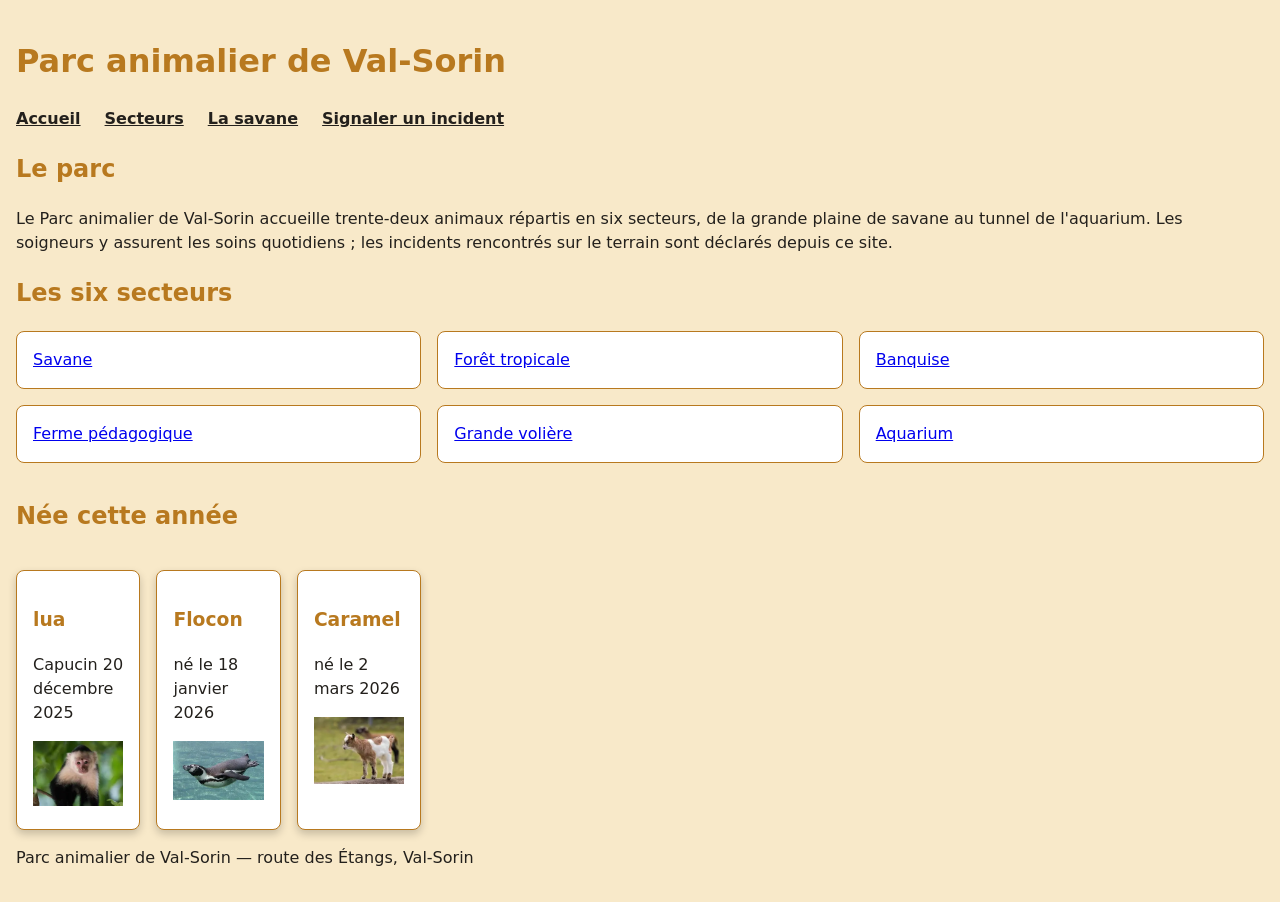
<file: index.html>
<!DOCTYPE html>
<html lang="fr">
<head>
  
  <meta charset="utf-8">
  <meta name="viewport" content="width=device-width, initial-scale=1">
  <title>Parc animalier de Val-Sorin</title>
  <link rel="stylesheet" href="css/site.css">
</head>
<body>
  <header>
    <h1>Parc animalier de Val-Sorin</h1>
    <nav aria-label="Menu principal">
      <ul>
        <li><a href="index.html">Accueil</a></li>
        <li><a href="secteurs.html">Secteurs</a></li>
        <li><a href="secteur.html">La savane</a></li>
        <li><a href="ticket.html">Signaler un incident</a></li>
      </ul>
    </nav>
  </header>

  <main>
    <h2>Le parc</h2>
    <p>
      Le Parc animalier de Val-Sorin accueille trente-deux animaux répartis en six
      secteurs, de la grande plaine de savane au tunnel de l'aquarium. Les soigneurs
      y assurent les soins quotidiens ; les incidents rencontrés sur le terrain sont
      déclarés depuis ce site.
    </p>

    <h2>Les six secteurs</h2>
    <ul class="cartes">
      <li><a href="secteur.html">Savane</a></li>
      <li><a href="secteurs.html#TRO">Forêt tropicale</a></li>
      <li><a href="secteurs.html#BAN">Banquise</a></li>
      <li><a href="secteurs.html#FER">Ferme pédagogique</a></li>
      <li><a href="secteurs.html#VOL">Grande volière</a></li>
      <li><a href="secteurs.html#AQU">Aquarium</a></li>
    </ul>
  </main>

     <section class="cartes">
      <h2>Née cette année</h2>

         <div class="row row-cols-1 row-cols-md-3 g-3">

        <div class="col">
          <article id="bebe1">

            <div class="card-body">
         </div>
        </article>
  </div>
      <section class="cartes">


      <article id="bebe1" class="bebe1">
      <h3>lua</h3>
        <p>Capucin 20 décembre 2025</p>
         <img src="data/images/OIP.webp" alt="Capucin">
      </article>

      <article id="bebe2" class="bebe1">
        <h3>Flocon</h3>
        <p>né le 18 janvier 2026</p>
          <img src="data/images/OIP (1).webp" alt="manchot de Humbolt">
      </article>

      <article id="bebe3" class="bebe1">
        <h3>Caramel</h3>
        <p>né le 2 mars 2026</p>
         <img src="data/images/télécharger.webp" alt="Chevre naine">
      </article>
  </div>
     </section>
</div>
  <footer>
    <p>Parc animalier de Val-Sorin — route des Étangs, Val-Sorin</p>
  </footer>
</body>
</html>
</file>
<file: css/site.css>
/* Parc animalier de Val-Sorin - la feuille unique des quatre pages.
   Mission 1, etape 2. Mobile d'abord : une colonne par defaut,
   trois colonnes seulement a partir de 768 px. */

/* Q2 - la charte du parc : quatre variables, et plus aucune couleur ailleurs */
:root {
  --fond: #f8e9c9;
  --texte: #23201c;
  --accent: #b8791f;
  --police: system-ui, "Segoe UI", Arial, sans-serif;
}

body {
  background: var(--fond);
  color: var(--texte);
  font-family: var(--police);
  margin: 0;
  padding: 1rem;
  line-height: 1.5;
}

h1, h2, h3 {
  color: var(--accent);
}

/* Q3 - la navigation sur une ligne : flex sur le PARENT, la liste */
nav ul {
  display: flex;
  gap: 1.5rem;
  list-style: none;
  padding: 0;
  flex-wrap: wrap;
}

nav a {
  color: var(--texte);
  font-weight: 600;
}

/* Q4 - une meme classe sur les deux conteneurs : une colonne d'abord */
.cartes {
  display: grid;
  grid-template-columns: 1fr;
  gap: 1rem;
  list-style: none;
  padding: 0;
}

/* le titre de la section est un enfant du conteneur, comme les cartes :
   sans cette regle il occupe la premiere case de la grille */
.cartes > h2 {
  grid-column: 1 / -1;
}

.cartes > li,
.cartes > article {
  background: white;
  border: 1px solid var(--accent);
  border-radius: 8px;
  padding: 1rem;
  transition: transform 0.2s;
}

/* Q6 - le survol : la transition est deja sur l'etat de repos, au-dessus */
.cartes > li:hover,
.cartes > article:hover {
  transform: scale(1.03);
}

/* Q9 (consolidation) - l'animal en soins se distingue par une classe */
.cartes > article.soins {
  border-left: 8px solid var(--accent);
}

/* Q7 - le tableau des secteurs */
table {
  border-collapse: collapse;
  width: 100%;
}

caption {
  text-align: left;
  font-weight: 600;
  padding-bottom: 0.5rem;
}

th {
  background: var(--accent);
  color: white;
  text-align: left;
  padding: 0.5rem;
}

td {
  padding: 0.5rem;
  background: white;
}

tr.paire td {
  background: var(--fond);
}

/* Q8 - le formulaire : l'etiquette au-dessus, le champ sur toute la largeur */
label {
  display: block;
  font-weight: 600;
}

input,
select,
textarea {
  width: 100%;
  box-sizing: border-box;
  padding: 0.5rem;
  font-family: inherit;
  font-size: 1rem;
}

/* les boutons radio gardent leur taille, leur etiquette reste a cote */
input[type="radio"] {
  width: auto;
}

input[type="radio"] + label {
  display: inline;
  font-weight: normal;
}

input:focus,
select:focus,
textarea:focus,
button:focus {
  outline: 3px solid var(--accent);
  outline-offset: 2px;
}

img {
  max-width: 100%;
  height: auto;
}

/* Q5 - trois colonnes a partir de 768 px, et pas avant ; la regle de la Q4 ne change pas */
@media (min-width: 768px) {
  .cartes {
    grid-template-columns: repeat(3, 1fr);
  }
}

.bebe1 {
    box-shadow: 0 4px 8px rgba(0, 0, 0, 0.2);
    border-radius: 12px;
    padding: 15px;
    background-color: rgb(255, 255, 255);
}
</file>
